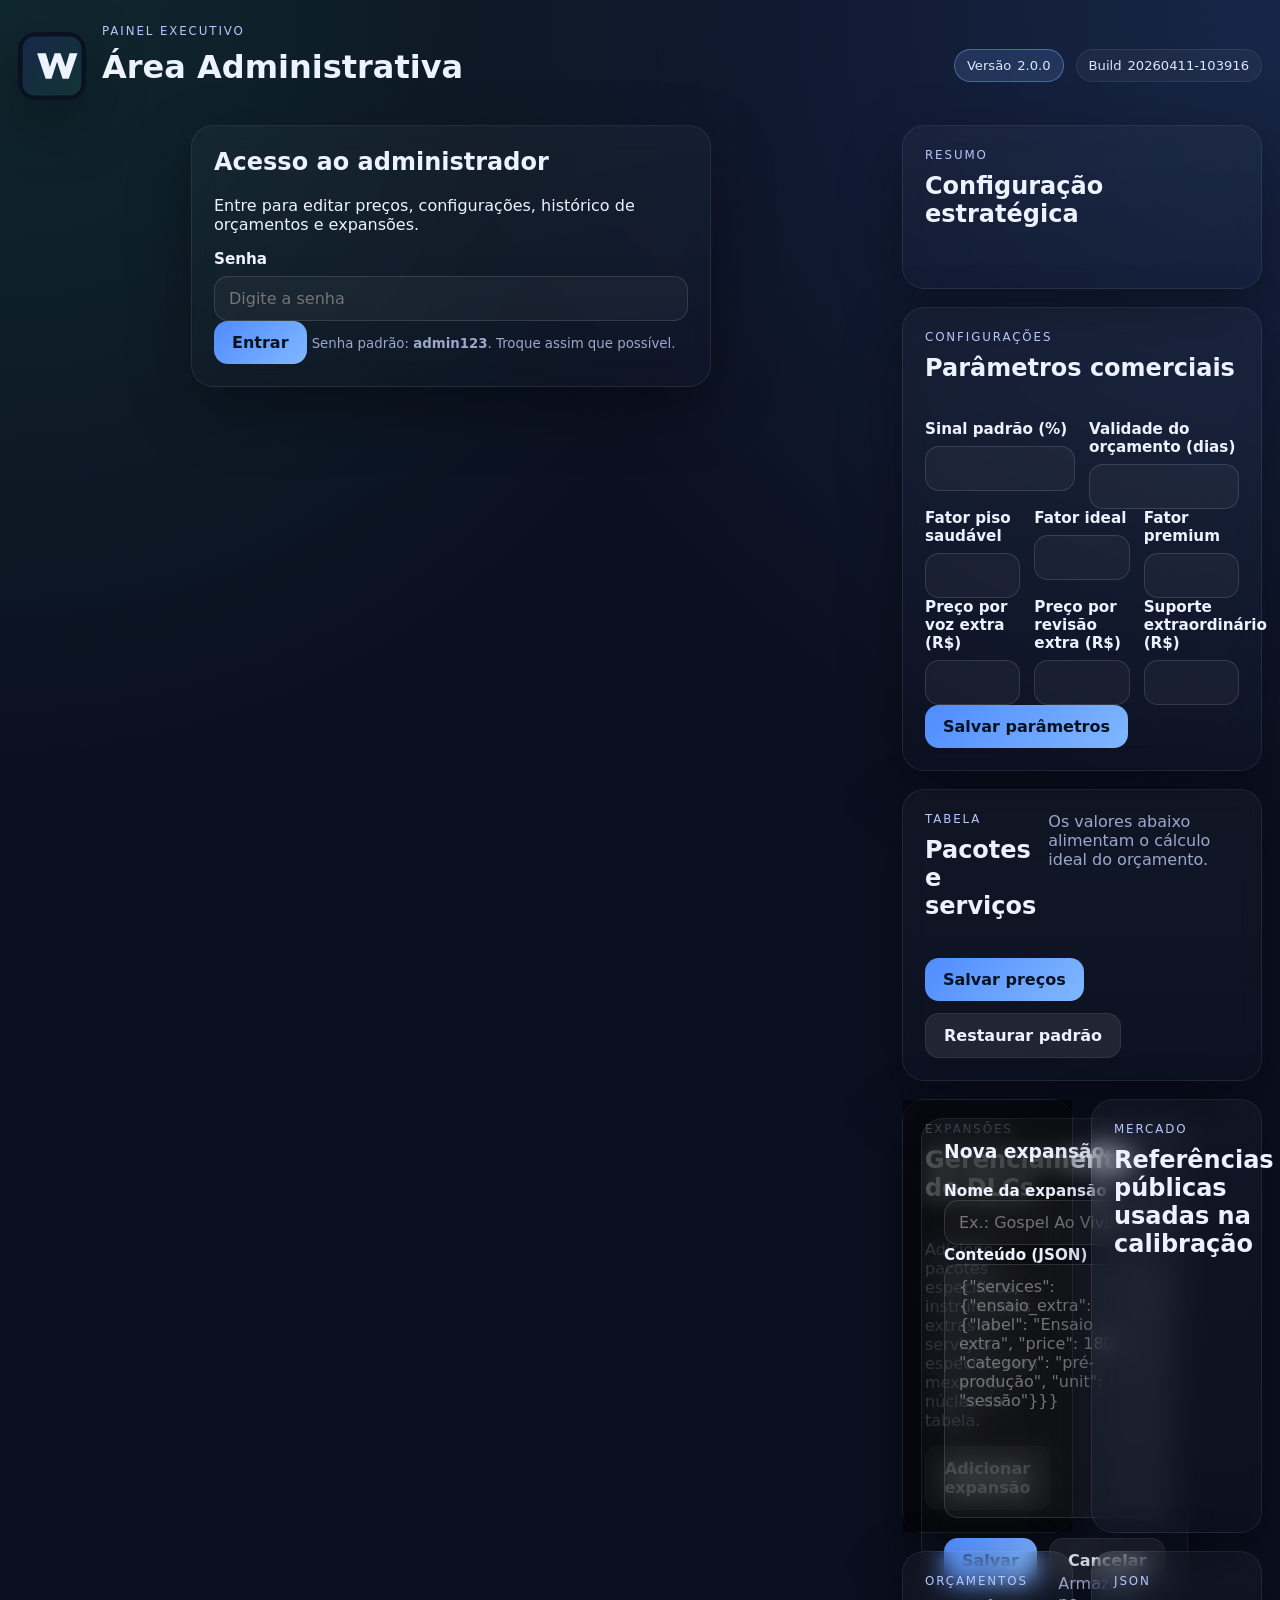
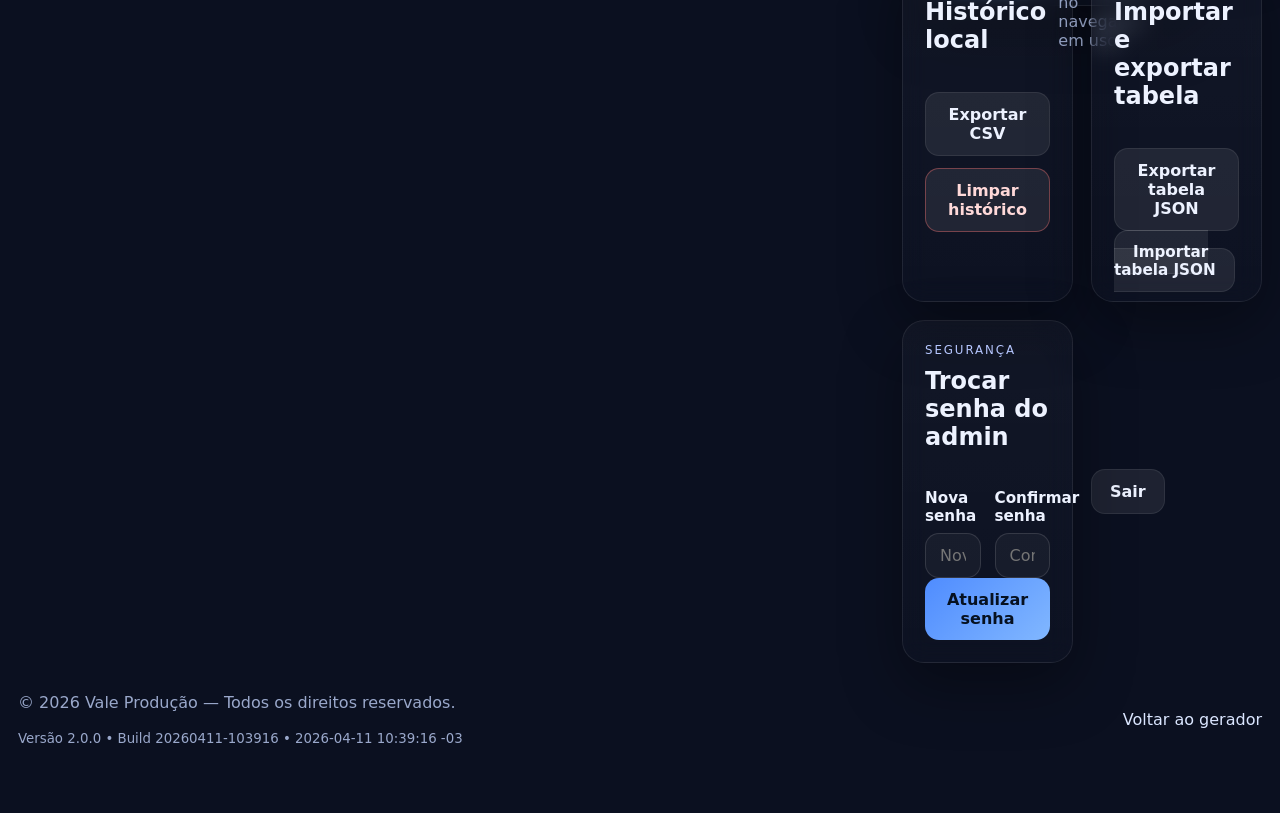
<file: admin.html>
<!DOCTYPE html>
<html lang="pt-BR">
<head>
  <meta charset="UTF-8" />
  <meta name="viewport" content="width=device-width, initial-scale=1.0" />
  <title>Admin - Vale Orçamento Pro</title>
  <link rel="stylesheet" href="css/style.css" />
  <script defer type="module" src="js/admin.js"></script>
</head>
<body>
  <header class="app-header">
    <div class="brand-wrap">
      <img src="assets/logo.svg" alt="Logo da Vale Produção" class="logo" />
      <div>
        <p class="eyebrow">Painel executivo</p>
        <h1>Área Administrativa</h1>
      </div>
    </div>
    <div class="header-badges">
      <span class="badge badge-primary">Versão <span data-version>2.0.0</span></span>
      <span class="badge">Build <span data-build>20260411-103916</span></span>
    </div>
  </header>

  <main class="layout-grid admin-layout">
    <section id="adminLogin" class="card login-card">
      <h2>Acesso ao administrador</h2>
      <p>Entre para editar preços, configurações, histórico de orçamentos e expansões.</p>
      <div class="form-group">
        <label for="adminPassword">Senha</label>
        <input type="password" id="adminPassword" placeholder="Digite a senha" />
      </div>
      <button id="adminLoginButton" class="primary-btn">Entrar</button>
      <div id="loginError" class="error-msg" hidden>Senha incorreta. Tente novamente.</div>
      <small class="hint">Senha padrão: <strong>admin123</strong>. Troque assim que possível.</small>
    </section>

    <div id="adminPanel" hidden class="admin-panel-grid">
      <section class="card">
        <div class="section-head">
          <div>
            <p class="eyebrow">Resumo</p>
            <h2>Configuração estratégica</h2>
          </div>
        </div>
        <div id="adminMeta" class="admin-meta"></div>
      </section>

      <section class="card">
        <div class="section-head">
          <div>
            <p class="eyebrow">Configurações</p>
            <h2>Parâmetros comerciais</h2>
          </div>
        </div>
        <div class="grid-two">
          <div class="form-group">
            <label for="depositPercent">Sinal padrão (%)</label>
            <input type="number" id="depositPercent" min="0" max="100" />
          </div>
          <div class="form-group">
            <label for="validityDays">Validade do orçamento (dias)</label>
            <input type="number" id="validityDays" min="1" max="60" />
          </div>
        </div>
        <div class="grid-three">
          <div class="form-group">
            <label for="healthyFactor">Fator piso saudável</label>
            <input type="number" id="healthyFactor" min="0.5" max="1" step="0.01" />
          </div>
          <div class="form-group">
            <label for="idealFactor">Fator ideal</label>
            <input type="number" id="idealFactor" min="0.8" max="1.5" step="0.01" />
          </div>
          <div class="form-group">
            <label for="premiumFactor">Fator premium</label>
            <input type="number" id="premiumFactor" min="1" max="2" step="0.01" />
          </div>
        </div>
        <div class="grid-three">
          <div class="form-group">
            <label for="extraVoicePrice">Preço por voz extra (R$)</label>
            <input type="number" id="extraVoicePrice" min="0" step="1" />
          </div>
          <div class="form-group">
            <label for="extraRevisionPrice">Preço por revisão extra (R$)</label>
            <input type="number" id="extraRevisionPrice" min="0" step="1" />
          </div>
          <div class="form-group">
            <label for="weekendSupportPrice">Suporte extraordinário (R$)</label>
            <input type="number" id="weekendSupportPrice" min="0" step="1" />
          </div>
        </div>
        <button id="saveSettingsButton" class="primary-btn">Salvar parâmetros</button>
      </section>

      <section class="card">
        <div class="section-head">
          <div>
            <p class="eyebrow">Tabela</p>
            <h2>Pacotes e serviços</h2>
          </div>
          <p class="section-note">Os valores abaixo alimentam o cálculo ideal do orçamento.</p>
        </div>
        <div id="pricingTables" class="pricing-admin-tables"></div>
        <div class="action-bar">
          <button id="savePricingButton" class="primary-btn">Salvar preços</button>
          <button id="resetPricingButton" class="secondary-btn">Restaurar padrão</button>
        </div>
      </section>

      <section class="card">
        <div class="section-head">
          <div>
            <p class="eyebrow">Expansões</p>
            <h2>Gerenciamento de DLCs</h2>
          </div>
        </div>
        <p class="section-note">Adicione pacotes específicos, instrumentos extras ou serviços especiais sem mexer no núcleo da tabela.</p>
        <div id="expansionList" class="expansion-list"></div>
        <button id="addExpansionBtn" class="secondary-btn">Adicionar expansão</button>

        <div id="expansionModal" class="modal" hidden>
          <div class="modal-content card">
            <h3 id="expansionModalTitle">Nova expansão</h3>
            <label for="expansionName">Nome da expansão</label>
            <input type="text" id="expansionName" placeholder="Ex.: Gospel Ao Vivo" />
            <label for="expansionJson">Conteúdo (JSON)</label>
            <textarea id="expansionJson" rows="12" placeholder='{"services": {"ensaio_extra": {"label": "Ensaio extra", "price": 180, "category": "pré-produção", "unit": "sessão"}}}'></textarea>
            <div class="modal-actions">
              <button id="saveExpansionBtn" class="primary-btn">Salvar</button>
              <button id="cancelExpansionBtn" class="secondary-btn">Cancelar</button>
            </div>
          </div>
        </div>
      </section>

      <section class="card">
        <div class="section-head">
          <div>
            <p class="eyebrow">Mercado</p>
            <h2>Referências públicas usadas na calibração</h2>
          </div>
        </div>
        <div id="marketReferenceList" class="reference-list"></div>
      </section>

      <section class="card">
        <div class="section-head">
          <div>
            <p class="eyebrow">Orçamentos</p>
            <h2>Histórico local</h2>
          </div>
          <p class="section-note">Armazena no navegador em uso.</p>
        </div>
        <div class="action-bar">
          <button id="exportHistoryButton" class="secondary-btn">Exportar CSV</button>
          <button id="clearHistoryButton" class="secondary-btn danger-btn">Limpar histórico</button>
        </div>
        <div id="historyList" class="history-list"></div>
      </section>

      <section class="card">
        <div class="section-head">
          <div>
            <p class="eyebrow">JSON</p>
            <h2>Importar e exportar tabela</h2>
          </div>
        </div>
        <div class="action-bar wrap-actions">
          <button id="exportPricingBtn" class="secondary-btn">Exportar tabela JSON</button>
          <label class="upload-label">
            <span class="upload-button">Importar tabela JSON</span>
            <input type="file" id="pricingFileInput" accept="application/json" hidden />
          </label>
        </div>
      </section>

      <section class="card">
        <div class="section-head">
          <div>
            <p class="eyebrow">Segurança</p>
            <h2>Trocar senha do admin</h2>
          </div>
        </div>
        <div class="grid-two">
          <div class="form-group">
            <label for="newPassword">Nova senha</label>
            <input type="password" id="newPassword" placeholder="Nova senha" />
          </div>
          <div class="form-group">
            <label for="confirmPassword">Confirmar senha</label>
            <input type="password" id="confirmPassword" placeholder="Confirme a nova senha" />
          </div>
        </div>
        <button id="changePasswordButton" class="primary-btn">Atualizar senha</button>
      </section>

      <div class="action-bar">
        <button id="logoutBtn" class="secondary-btn">Sair</button>
      </div>
    </div>
  </main>

  <footer class="app-footer">
    <div>
      <p>© <span id="currentYearAdmin"></span> Vale Produção — Todos os direitos reservados.</p>
      <small id="footerBuildInfoAdmin">Versão 2.0.0 • Build 20260411-103916</small>
    </div>
    <a href="index.html" class="admin-link">Voltar ao gerador</a>
  </footer>
</body>
</html>
</file>
<file: css/style.css>
:root {
  --bg: #0b1020;
  --bg-soft: #121a2f;
  --card: #10182a;
  --card-2: #17233d;
  --line: rgba(255, 255, 255, 0.08);
  --text: #edf2ff;
  --muted: #9aa8cb;
  --primary: #75a8ff;
  --primary-strong: #4f8cff;
  --primary-soft: rgba(117, 168, 255, 0.16);
  --success: #34d399;
  --warning: #fbbf24;
  --danger: #f87171;
  --shadow: 0 22px 60px rgba(0, 0, 0, 0.35);
  --radius: 22px;
}

* {
  box-sizing: border-box;
}

html,
body {
  margin: 0;
  padding: 0;
  min-height: 100%;
  font-family: Inter, system-ui, -apple-system, BlinkMacSystemFont, "Segoe UI", sans-serif;
  background:
    radial-gradient(circle at top right, rgba(79, 140, 255, 0.18), transparent 30%),
    radial-gradient(circle at top left, rgba(52, 211, 153, 0.12), transparent 28%),
    var(--bg);
  color: var(--text);
}

body {
  padding: 24px 18px 48px;
}

a {
  color: var(--primary);
  text-decoration: none;
}

a:hover {
  text-decoration: underline;
}

img {
  max-width: 100%;
}

h1,
h2,
h3,
p {
  margin-top: 0;
}

small,
.hint,
.section-note {
  color: var(--muted);
}

.app-header,
.app-footer {
  max-width: 1400px;
  margin: 0 auto 18px;
  display: flex;
  gap: 16px;
  align-items: center;
  justify-content: space-between;
}

.brand-wrap {
  display: flex;
  gap: 16px;
  align-items: center;
}

.logo {
  width: 68px;
  height: 68px;
  border-radius: 18px;
  box-shadow: var(--shadow);
}

.eyebrow {
  color: #b6c7ff;
  font-size: 0.74rem;
  letter-spacing: 0.16em;
  text-transform: uppercase;
  margin-bottom: 10px;
}

.header-badges,
.action-bar,
.wrap-actions {
  display: flex;
  gap: 12px;
  align-items: center;
  flex-wrap: wrap;
}

.badge {
  display: inline-flex;
  align-items: center;
  gap: 6px;
  border: 1px solid var(--line);
  background: rgba(255, 255, 255, 0.04);
  border-radius: 999px;
  padding: 8px 12px;
  font-size: 0.82rem;
  color: #dbe6ff;
}

.badge-primary {
  background: var(--primary-soft);
  border-color: rgba(117, 168, 255, 0.45);
}

.badge-soft {
  background: rgba(52, 211, 153, 0.12);
  border-color: rgba(52, 211, 153, 0.28);
}

.layout-grid {
  max-width: 1400px;
  margin: 0 auto;
  display: grid;
  gap: 18px;
  grid-template-columns: minmax(0, 1fr);
}

.hero {
  display: grid;
  gap: 18px;
}

.hero-metrics,
.summary-grid,
.totals-grid,
.admin-meta,
.reference-list {
  display: grid;
  gap: 12px;
  grid-template-columns: repeat(auto-fit, minmax(180px, 1fr));
}

.card {
  background: linear-gradient(180deg, rgba(255, 255, 255, 0.03), rgba(255, 255, 255, 0.01));
  border: 1px solid var(--line);
  border-radius: var(--radius);
  padding: 22px;
  box-shadow: var(--shadow);
  backdrop-filter: blur(12px);
}

.card-highlight {
  background: linear-gradient(135deg, rgba(79, 140, 255, 0.18), rgba(52, 211, 153, 0.07));
}

.metric-card,
.summary-box,
.total-box,
.meta-pill,
.reference-card,
.history-item {
  border: 1px solid var(--line);
  background: rgba(255, 255, 255, 0.03);
  border-radius: 18px;
  padding: 14px;
}

.summary-box-primary,
.total-box-primary {
  border-color: rgba(117, 168, 255, 0.45);
  background: rgba(117, 168, 255, 0.12);
}

.metric-label,
.summary-box span,
.total-box span {
  display: block;
  color: var(--muted);
  font-size: 0.83rem;
  margin-bottom: 8px;
}

.metric-value,
.summary-box strong,
.total-box strong {
  font-size: 1.35rem;
}

.summary-panel {
  position: sticky;
  top: 18px;
  align-self: start;
}

.summary-state,
.summary-detail,
.payment-card,
.warning-box,
.feedback {
  border: 1px dashed rgba(255, 255, 255, 0.12);
  background: rgba(255, 255, 255, 0.03);
  border-radius: 18px;
  padding: 16px;
  margin-top: 14px;
}

.warning-box {
  border-style: solid;
  border-color: rgba(248, 113, 113, 0.4);
  background: rgba(248, 113, 113, 0.1);
}

.form-grid,
.admin-panel-grid {
  display: grid;
  gap: 18px;
}

.grid-two,
.grid-three,
.selection-grid,
.service-group-grid,
.pricing-admin-table {
  display: grid;
  gap: 14px;
}

.form-group {
  display: flex;
  flex-direction: column;
  gap: 8px;
}

label {
  font-weight: 600;
  font-size: 0.95rem;
}

input,
select,
textarea,
button {
  font: inherit;
}

input,
select,
textarea {
  width: 100%;
  border-radius: 14px;
  border: 1px solid rgba(255, 255, 255, 0.12);
  background: rgba(255, 255, 255, 0.04);
  color: var(--text);
  padding: 12px 14px;
  outline: none;
  transition: border-color 0.2s ease, transform 0.2s ease, background 0.2s ease;
}

input:focus,
select:focus,
textarea:focus {
  border-color: rgba(117, 168, 255, 0.7);
  background: rgba(255, 255, 255, 0.06);
}

option {
  color: #0a1120;
}

.section-head {
  display: flex;
  gap: 12px;
  justify-content: space-between;
  align-items: flex-start;
  margin-bottom: 18px;
}

.primary-btn,
.secondary-btn,
.upload-button {
  border: none;
  border-radius: 14px;
  padding: 12px 18px;
  cursor: pointer;
  transition: transform 0.2s ease, opacity 0.2s ease, background 0.2s ease;
  font-weight: 700;
}

.primary-btn {
  background: linear-gradient(135deg, var(--primary-strong), #81b7ff);
  color: #061121;
}

.secondary-btn,
.upload-button {
  background: rgba(255, 255, 255, 0.08);
  color: var(--text);
  border: 1px solid var(--line);
}

.danger-btn {
  border-color: rgba(248, 113, 113, 0.4);
  color: #ffd9d9;
}

.primary-btn:hover,
.secondary-btn:hover,
.upload-button:hover {
  transform: translateY(-1px);
}

.selection-item,
.service-item,
.history-item,
.reference-card {
  display: flex;
  gap: 12px;
  align-items: flex-start;
  justify-content: space-between;
  padding: 14px;
  border-radius: 18px;
  border: 1px solid var(--line);
  background: rgba(255, 255, 255, 0.03);
}

.selection-item input[type="number"],
.service-item input[type="number"] {
  max-width: 110px;
}

.selection-item .item-meta,
.service-item .item-meta {
  flex: 1;
}

.item-title {
  font-weight: 700;
  margin-bottom: 4px;
}

.item-price {
  color: #c8d6ff;
  font-size: 0.92rem;
}

.toggle {
  width: 20px;
  height: 20px;
  accent-color: var(--primary-strong);
  margin-top: 4px;
}

.inline-input {
  display: flex;
  gap: 8px;
  align-items: center;
}

.review-content {
  display: grid;
  gap: 18px;
  margin: 18px 0;
}

.review-panel,
.payment-card,
.admin-table-card {
  border: 1px solid var(--line);
  border-radius: 18px;
  padding: 16px;
  background: rgba(255, 255, 255, 0.03);
}

.breakdown-table,
.price-table {
  width: 100%;
  border-collapse: collapse;
}

.breakdown-table th,
.breakdown-table td,
.price-table th,
.price-table td {
  padding: 10px 8px;
  border-bottom: 1px solid rgba(255, 255, 255, 0.08);
  text-align: left;
  vertical-align: top;
}

.breakdown-table th:last-child,
.breakdown-table td:last-child,
.price-table th:last-child,
.price-table td:last-child {
  text-align: right;
}

.review-top-grid {
  margin-bottom: 14px;
}

.service-groups {
  display: grid;
  gap: 16px;
}

.service-group {
  display: grid;
  gap: 12px;
}

.sticky-action {
  position: sticky;
  bottom: 14px;
  background: rgba(11, 16, 32, 0.88);
  border: 1px solid rgba(117, 168, 255, 0.25);
  backdrop-filter: blur(14px);
  justify-content: space-between;
  border-radius: 18px;
  padding: 16px;
}

.action-info {
  display: flex;
  flex-direction: column;
}

.action-info strong {
  font-size: 1.25rem;
}

.payment-line {
  display: flex;
  justify-content: space-between;
  gap: 12px;
  padding: 10px 0;
  border-bottom: 1px dashed rgba(255, 255, 255, 0.1);
}

.payment-line:last-child {
  border-bottom: none;
}

.upload-label {
  position: relative;
}

.error-msg {
  color: #ffd7d7;
  margin-top: 10px;
}

.modal {
  position: fixed;
  inset: 0;
  display: grid;
  place-items: center;
  background: rgba(0, 0, 0, 0.55);
  z-index: 20;
  padding: 18px;
}

.modal-content {
  width: min(760px, 100%);
}

.modal-actions {
  display: flex;
  gap: 12px;
  justify-content: flex-end;
  margin-top: 16px;
}

.expansion-list,
.history-list,
.pricing-admin-tables {
  display: grid;
  gap: 14px;
}

.expansion-card {
  border: 1px solid var(--line);
  border-radius: 18px;
  padding: 14px;
  background: rgba(255, 255, 255, 0.03);
}

.expansion-card pre {
  white-space: pre-wrap;
  word-break: break-word;
  color: #d7e3ff;
  background: rgba(0, 0, 0, 0.18);
  padding: 12px;
  border-radius: 12px;
  overflow-x: auto;
}

.table-scroll {
  overflow-x: auto;
}

.footer-inline {
  display: flex;
  gap: 12px;
  justify-content: space-between;
  flex-wrap: wrap;
}

.admin-link {
  color: #dbe6ff;
}

.app-footer {
  margin-top: 24px;
  padding-top: 6px;
  color: var(--muted);
}

.login-card {
  max-width: 520px;
  margin: 0 auto;
}

.hidden {
  display: none !important;
}

@media (min-width: 960px) {
  .layout-grid {
    grid-template-columns: minmax(0, 1.25fr) 360px;
    align-items: start;
  }

  .hero,
  .form-grid,
  .review-card,
  .admin-layout {
    grid-column: 1;
  }

  .summary-panel {
    grid-column: 2;
    grid-row: 1 / span 6;
  }

  .grid-two {
    grid-template-columns: repeat(2, minmax(0, 1fr));
  }

  .grid-three {
    grid-template-columns: repeat(3, minmax(0, 1fr));
  }

  .selection-grid {
    grid-template-columns: repeat(2, minmax(0, 1fr));
  }

  .service-group-grid {
    grid-template-columns: repeat(2, minmax(0, 1fr));
  }
}

@media (min-width: 1220px) {
  .admin-panel-grid {
    grid-template-columns: repeat(2, minmax(0, 1fr));
  }

  .admin-panel-grid .card:first-child,
  .admin-panel-grid .card:nth-child(2),
  .admin-panel-grid .card:nth-child(3) {
    grid-column: span 2;
  }
}

@media (max-width: 959px) {
  .summary-panel {
    position: static;
    order: 2;
  }

  .form-grid {
    order: 3;
  }

  .app-header,
  .app-footer,
  .section-head,
  .sticky-action,
  .action-bar,
  .footer-inline {
    flex-direction: column;
    align-items: stretch;
  }

  .logo {
    width: 58px;
    height: 58px;
  }
}
</file>
